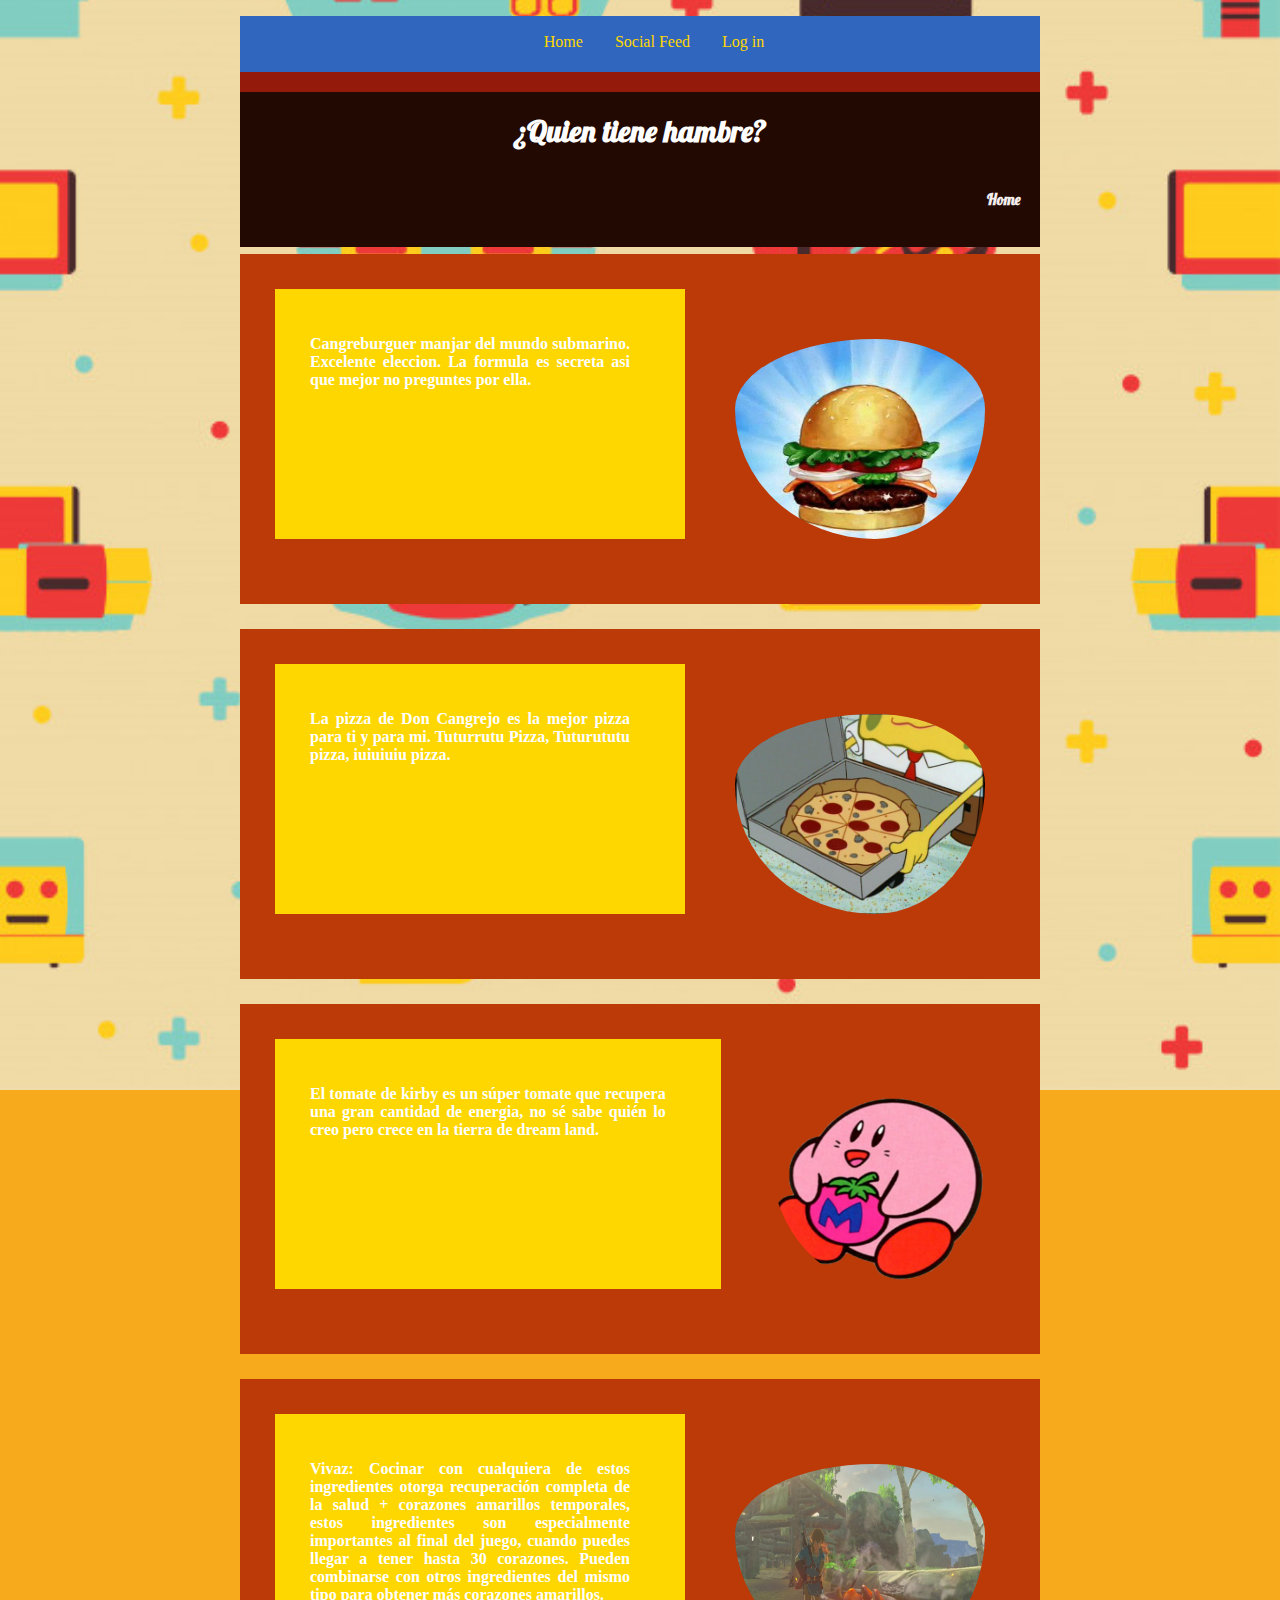
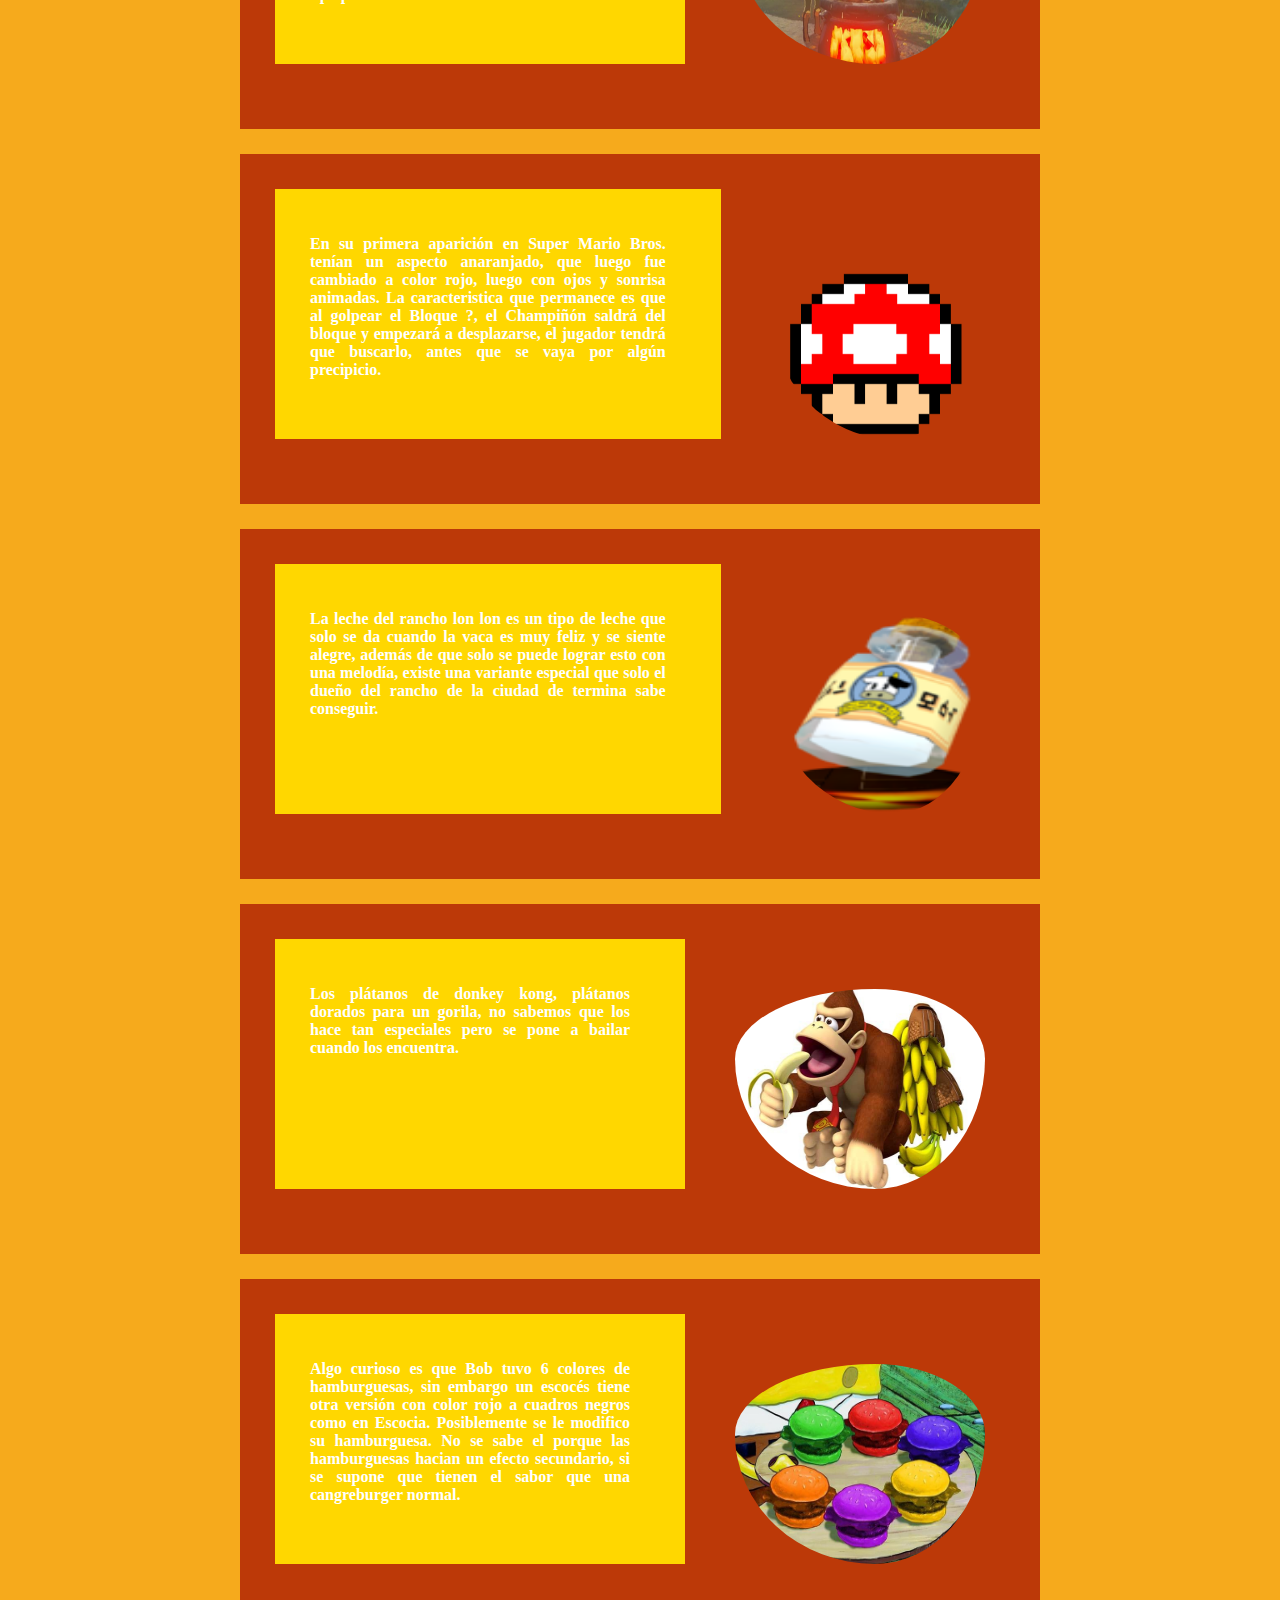
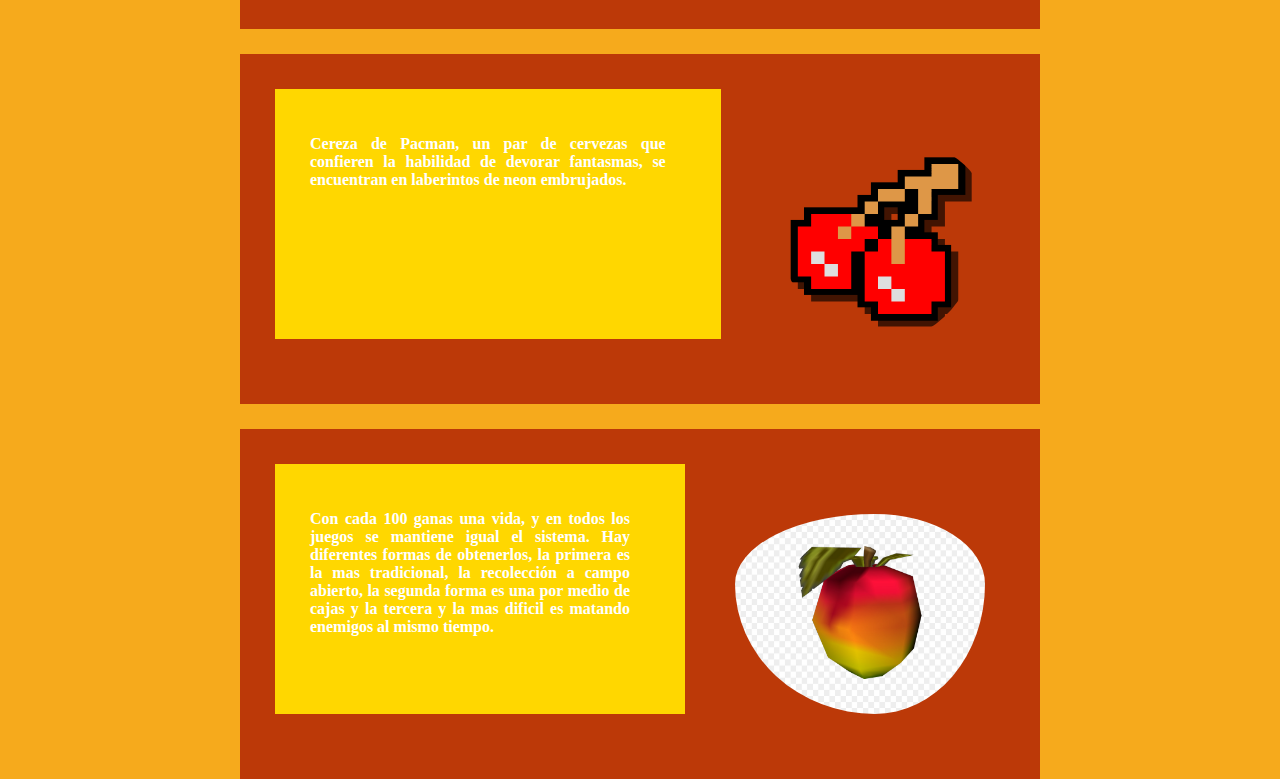
<file: html/index.html>
<!DOCTYPE html>
<html lang="en">
<head>
    <meta charset="UTF-8">
    <meta name="viewport" content="width=device-width, initial-scale=1.0">
    <title>Exercise</title>
    <link rel="stylesheet" type="text/css" href="../css/style.css">
</head>


<body>
   
    <!-- LIGANDO EL MENU( y social feed y log in) AL index.html -->
    <div id="container">
        <div id = "upper_menu">
            <ul>
                <li><a href="../html/index.html">Home</a></li>
                <li><a href="../html/social-feed.html">Social Feed</a></li>
                <li><a href="../html/log-in.html">Log in</a></li>
            </ul>
            
        </div>
        <div class = "information-block">
            <!-- PRIMER HEADING-->
            <h1>¿Quien tiene hambre?</h1>
            <h2>Home</h2>
        <!-- RECETA 1 -->
        <div class = "content-body">
            <img src="../src/images/cangreburguer.jpg">

            <div class="about">
                <h4>Cangreburguer manjar del mundo submarino. Excelente eleccion. La formula es secreta asi que mejor no preguntes por ella.</h4>
            </div>
            
        </div>
        <!--RECETA 2 -->
        <div class = "content-body">
            <img src="../src/images/pizza_de_doncangrejo.jpg">

            <div class="about">
                <h4>La pizza de Don Cangrejo es la mejor pizza para ti y para mi. Tuturrutu Pizza, Tuturututu pizza, iuiuiuiu pizza.</h4>
           
            </div>
            
        </div>

         <!-- RECETA 3 -->
         <div class = "content-body">
            <img src="../src/images/Mxim_Tomato.jpg">

            <div class="about">
                <h4> El tomate de kirby es un súper tomate que recupera una gran cantidad de energia, no sé sabe quién lo creo pero crece en la tierra de dream land. </h4>
            </div>
            
        </div>  
        <!-- RECETA 4 -->
        <div class = "content-body">
            <img src="../src/images/zeldaBTW.jpg">

            <div class="about">
                <h4>Vivaz: Cocinar con cualquiera de estos ingredientes otorga recuperación completa de la salud + corazones amarillos temporales, estos ingredientes son especialmente importantes al final del juego, cuando puedes llegar a tener hasta 30 corazones. Pueden combinarse con otros ingredientes del mismo tipo para obtener más corazones amarillos.</h4>
           
            </div>
            
        </div>  
        <!-- RECETA 5 -->
        <div class = "content-body">
            <img src="../src/images/hongo_Mario.jpg">

            <div class="about">
                <h4>En su primera aparición en Super Mario Bros. tenían un aspecto anaranjado, que luego fue cambiado a color rojo, luego con ojos y sonrisa animadas. La caracteristica que permanece es que al golpear el Bloque ?, el Champiñón saldrá del bloque y empezará a desplazarse, el jugador tendrá que buscarlo, antes que se vaya por algún precipicio. </h4>
            </div>
        </div>  
        <!-- RECETA 6 -->
        <div class = "content-body">
            <img src="../src/images/lon-lon.jpg">

            <div class="about">
                <h4>La leche del rancho lon lon es un tipo de leche que solo se da cuando la vaca es muy feliz y se siente alegre, además de que solo se puede lograr esto con una melodía, existe una variante especial que solo el dueño del rancho de la ciudad de termina sabe conseguir.</h4>
            </div>
        </div>  
        <!-- RECETA 7 -->
        <div class = "content-body">
            <img src="../src/images/bananas.jpg">

            <div class="about">
                <h4>Los plátanos de donkey kong, plátanos dorados para un gorila, no sabemos que los hace tan especiales pero se pone a bailar cuando los encuentra.</h4>
            </div>
        </div>  
        <!-- RECETA 8 -->
        <div class = "content-body">
            <img src="../src/images/colorburgues.jpg">

            <div class="about">
                <h4>Algo curioso es que Bob tuvo 6 colores de hamburguesas, sin embargo un escocés tiene otra versión con color rojo a cuadros negros como en Escocia. Posiblemente se le modifico su hamburguesa.
                    No se sabe el porque las hamburguesas hacian un efecto secundario, si se supone que tienen el sabor que una cangreburger normal.  </h4>
            </div>
        </div>  

        <!-- RECETA 9 -->
        <div class = "content-body">
            <img src="../src/images/Pacman.jpg">

            <div class="about">
                <h4>Cereza de Pacman, un par de cervezas que confieren la habilidad de devorar fantasmas, se encuentran en laberintos de neon embrujados.</h4>
            </div>
        </div>  

        <!-- RECETA 8 -->
        <div class = "content-body">
            <img src="../src/images/crash.jpg">

            <div class="about">
                <h4>Con cada 100 ganas una vida, y en todos los juegos se mantiene igual el sistema. Hay diferentes formas de obtenerlos, la primera es la mas tradicional, la recolección a campo abierto, la segunda forma es una por medio de cajas y la tercera y la mas dificil es matando enemigos al mismo tiempo. </h4>
            </div>
        </div>
    </div>

    
</body>
</html>
</file>
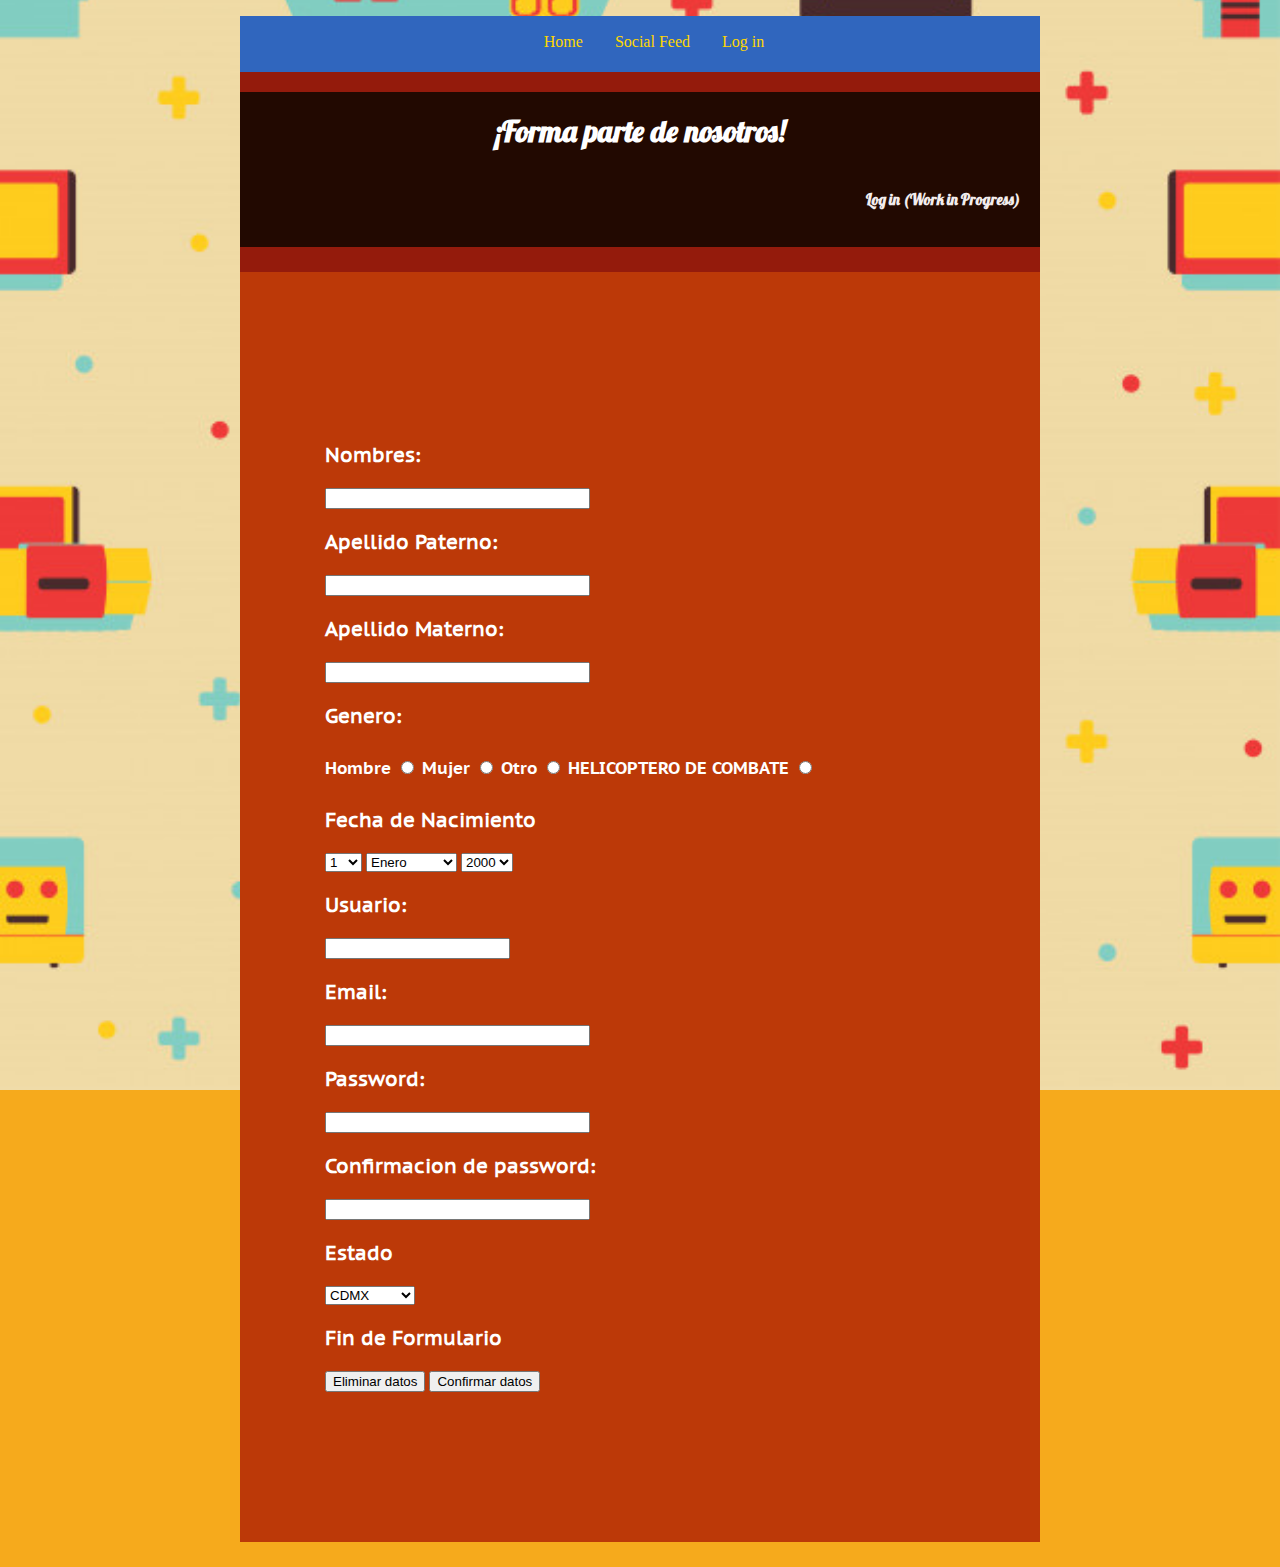
<file: html/log-in.html>
<!DOCTYPE html>
<html lang="en">
<head>
    <meta charset="UTF-8">
    <meta name="viewport" content="width=device-width, initial-scale=1.0">
    <title>Exercise</title>
    <link rel="stylesheet" type="text/css" href="../css/style.css">
</head>
<body>
    <div id="container">
        <div id = "upper_menu">
            <ul>
                <li><a href="../html/index.html">Home</a></li>
                <li><a href="../html/social-feed.html">Social Feed</a></li>
                <li><a href="../html/log-in.html">Log in</a></li>
            </ul>
            
        </div>
        <div class = "information-block">
            <h1>¡Forma parte de nosotros!</h1>
            <h2>Log in (Work in Progress)</h2>
        </div>
        <div class = "content-body-log">
            
            <form accion="mailto" METHOD="post" ENCTYPE="text/plain">
                
                <h3>Nombres:</h3>
                <input type="text" name="Nombres" size="30" maxlength="30">
                <h3>Apellido Paterno:</h3>
                <input type="text" name="Apellido_Paterno" size="30" maxlength="30">
                <h3>Apellido Materno:</h3>
                <input type="text" name="Apellido_Materno" size="30" maxlength="30">

                <h3>Genero:</h3>
                <h5>Hombre <input type = "radio" name = "Genero" value= "hombre" >
                Mujer <input type = "radio" name = "Genero" value= "mujer">
                Otro <input type = "radio" name = "Genero" value= "otro">
                HELICOPTERO DE COMBATE <input type = "radio" name = "Genero" value= "HC"></h5>
                <h3>Fecha de Nacimiento</h3>
                <select name="Dia">
                    <option> 1<option> 2<option> 3<option> 4<option> 5<option> 6<option> 7<option> 8
                    <option> 9<option> 10<option> 11<option> 12<option> 13<option> 14<option> 15<option> 16
                    <option> 17<option> 18<option> 19<option> 20<option> 21<option> 22<option> 23<option> 24
                    <option> 25<option> 26<option> 27<option> 28<option> 29<option> 30<option> 31
                </select>
                <select name="Mes">
                    <option> Enero<option> Febrero<option> Marzo<option> Abril<option>Mayo<option> Junio<option> Julio<option> Agosto
                    <option> Septiembre<option> Octubre<option> Noviembre<option> Diciembre
                </select>
                <select name="Año">
                    <option> 2000<option> 1999<option>1998<option>1997<option>1996<option> 1995<option> 1994<option> 1993
                    <option> 1993
                </select>
                <!-- <h3>Introduce tus comentarios:</h3>
                <textarea name="Comentarios" rows="15" cols="60">
                </textarea> -->
                <h3>Usuario:</h3>
                <input type="text" name="Usuario" size="20" maxlength="20">
                <h3>Email:</h3>
                <input type="text" name="Email" size="30" maxlength="30">
                <h3>Password:</h3>
                <input type="password" name="Password" size="30" maxlength="30">
                <h3>Confirmacion de password:</h3>
                <input type="password" name="Password" size="30" maxlength="30">

                
                <h3>Estado</h3>
                <select name="Ciudad">
                <option> CDMX
                <option> Yucatan
                <option> EDOMEX
                <option> Tamaulipas
                </select>
                <h3>Fin de Formulario</h3>
                <input TYPE = "reset" Value= "Eliminar datos">
                <Input type = "submit" Value= "Confirmar datos">

                
            </form>
        </div>




    </div>

    
</body>
</html>
</file>
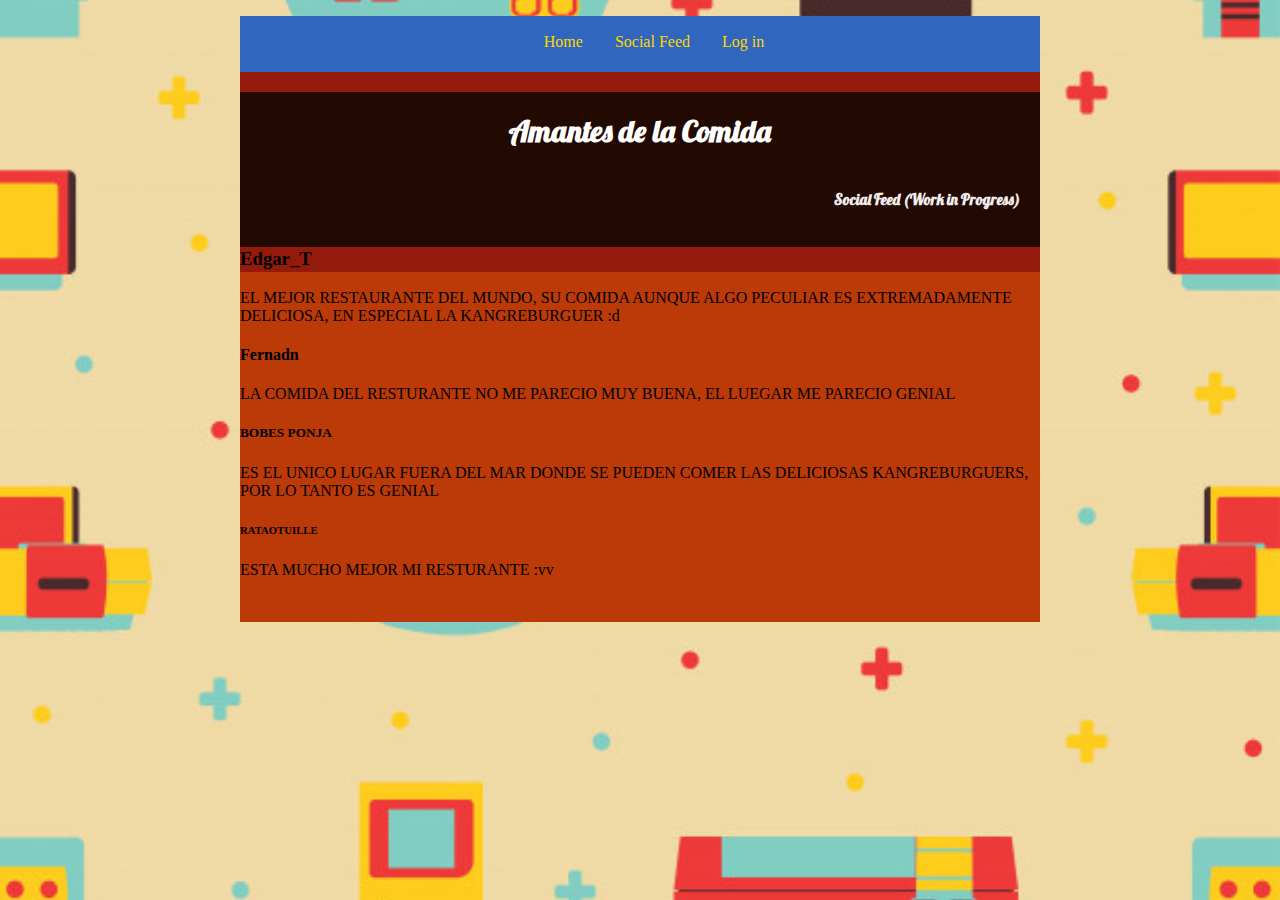
<file: html/social-feed.html>
<!DOCTYPE html>
<html lang="en">
<head>
    <meta charset="UTF-8">
    <meta name="viewport" content="width=device-width, initial-scale=1.0">
    <title>Exercise</title>
    <link rel="stylesheet" type="text/css" href="../css/style.css">
</head>
<body>
    <div id="container">
        <div id = "upper_menu">
            <ul>
                <li><a href="../html/index.html">Home</a></li>
                <li><a href="../html/social-feed.html">Social Feed</a></li>
                <li><a href="../html/log-in.html">Log in</a></li>
            </ul>
            
        </div>
        <div class = "information-block">
            <h1>Amantes de la Comida</h1>
            <h2>Social Feed (Work in Progress)</h2>
            <h3>Edgar_T</h3>
                <p>EL MEJOR RESTAURANTE DEL MUNDO, SU COMIDA AUNQUE ALGO PECULIAR ES EXTREMADAMENTE DELICIOSA, EN ESPECIAL LA KANGREBURGUER :d</p>
            <h4>Fernadn</h4>
                <p>LA COMIDA DEL RESTURANTE NO ME PARECIO MUY BUENA, EL LUEGAR ME PARECIO GENIAL</p>
            <h5>BOBES PONJA</h5>
                <p>ES EL UNICO LUGAR FUERA DEL MAR DONDE SE PUEDEN COMER LAS DELICIOSAS KANGREBURGUERS, POR LO TANTO ES GENIAL</p>
            <h6>RATAOTUILLE</h6>
                <p>ESTA MUCHO MEJOR MI RESTURANTE :vv </p>
        </div>
        <div class = "content-body">
            <!-- <div class="about">
                Text here
            </div> -->
        </div>
    </div>

    
</body>
</html>
</file>
<file: css/style.css>
body{
    background: url(../src/images/fondo.jpg)
    no-repeat fixed center center #333;
    background-size: cover;
    font-size: 16px;
    background-color: #f6aa1c;
}
@font-face{
    font-family: "Lobster";
    src:url("/src/fonts/Lobster/Lobster-Regular.ttf");
}
@font-face{
    font-family: "Dancing_Script_Regular";
    src: url("/src/fonts/Dancing_Script/static/DancingScript-Regular.ttf")
}
@font-face{
    font-family: "PT_Sans_Caption_Regular";
    src: url("/src/fonts/PT_Sans_Caption/PTSansCaption-Regular.ttf")
}
@font-face{
    font-family: "PT_Sans_Caption_Bold";
    src: url("/src/fonts/PT_Sans_Caption/PTSansCaption-Bold.ttf")
}
#container{
    background-color: #941b0c;
    width: 800px;
    margin:auto;
}

#upper_menu {
    background-color: #3066be;
    height:56px;
    animation: headerChangeColor 3s infinite;
}
#upper_menu ul {
    text-align:center;
    padding-top:17px
    
}
#upper_menu li {
    list-style:none;
    display:inline;
    padding:3px 20px 3px 8px;
    
}
#upper_menu a{
    text-decoration: none;
    color: gold;
}

.information-block{

    background-color: #220901;
    width:800px;
    height:155px;
}
.information-block h1 {
    color:#fff;
    font-family: "Lobster",regular;
    font-size:30px;
    font-weight:bolder;
    padding:20px 20px 0px 20px;
    text-align: center;
}

.information-block h2 {
    color:#f3eded;
    font-family: "Lobster";
    font-size:15px;
    text-align: right;
    padding:20px 20px 20px 20px
}
.content-body{
    background-color: #bc3908;
    width:800px;
    height:350px;
    margin-top: 25px;
    margin-bottom: 25px;
    display: flex;
    flex-direction: row-reverse;
}
.content-body-log form{
    background-color: #bc3908;
    width:680px;
    height:1200px;
    margin-top: 25px;
    margin-bottom: 25px;
    margin-right: 65px;
    padding: 35px;
    padding-left: 85px;
    align-content: center;
}
.content-body-log form h3{
    font-family: "PT_Sans_Caption_Regular";
    color: white;
    font-size: 20px;
}
.content-body-log form h5{
    font-family: "PT_Sans_Caption_Bold";
    color: white;
    font-size: 17px;
}


.content-body .about{
    background-color: gold;
    width: 65%;
    height: 250px;
    margin-top: 35px;
    margin-bottom: 35px;
    margin-right: 25px;
    margin-left: 35px;
    
    animation: boxChangeColor 5s infinite;
    
}
.content-body .about h4{
    padding-top: 25px;
    padding-left: 35px;
    padding-right: 55px;
    color:#fff;
    text-align: justify;
}
.content-body .about h5{
    font-family: "Lobster";
    font-size: 35px;
    padding-top: 0px;
    padding-left: 35px;
    padding-right: 55px;
    color:#fff;
    text-align: center;
    margin: 25px;
}
.content-body img{
    padding: 85px 55px 25px 25px;
    max-width: 100%;
    width:250px;
    height: 200px;
    border-radius: 75%;
}
@keyframes headerChangeColor{
    0%{
        background-color: #941b0c;
    }
    50%{
        background-color: #621708;
    }
    100%{
        background-color: #941b0c;
    }
}

@keyframes boxChangeColor{
    0%{
        background-color: #941b0c;
    }
    50%{
        background-color: #bc3908;
    }
    100%{
        background-color: #941b0c;
    }
}
</file>
